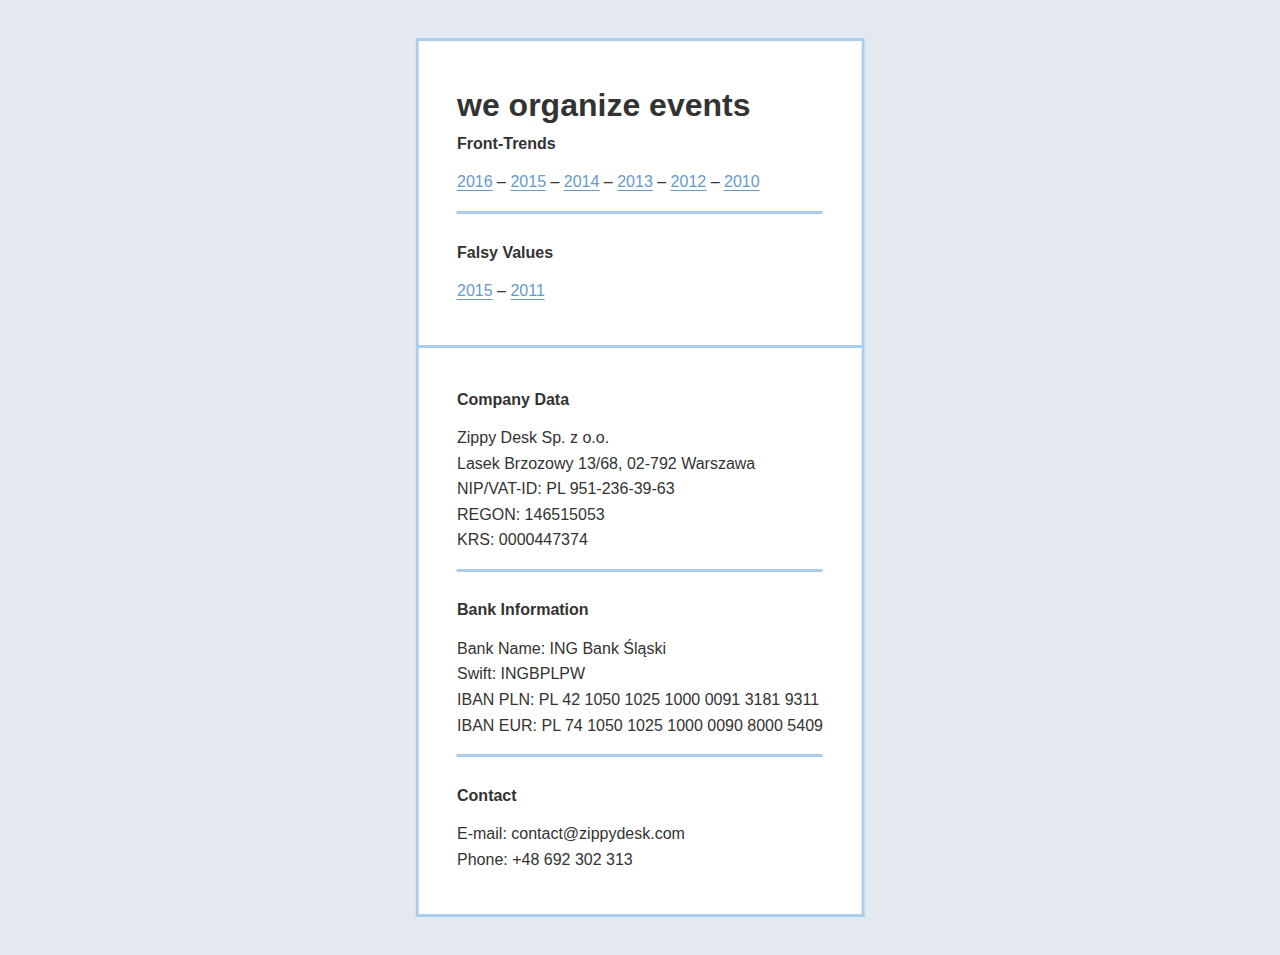
<file: index.html>
<!DOCTYPE html>
<html dir="ltr" lang="en-US">
<head>
    <meta charset="UTF-8" />
    <title>Zippy Desk Sp. z o.o.</title>
    <link rel="canonical" href="http://zippydesk.com/" />
    <link rel="stylesheet" type="text/css" media="all" href="style.css" />
    <link type="text/css" rel="stylesheet" href="https://fast.fonts.net/cssapi/0dd2005d-ee49-45d6-aaf7-ba328eeadfb0.css"/>
</head>
<body>
<div class="container">
    <section class="event-list">
        <h1>we organize events</h1>
        <article>
            <h2>Front-Trends</h2>
            <ul>
                <li><a href="http://2016.front-trends.com/">2016</a></li>
                <li><a href="http://2015.front-trends.com/">2015</a></li>
                <li><a href="http://2014.front-trends.com/">2014</a></li>
                <li><a href="http://2013.front-trends.com/">2013</a></li>
                <li><a href="http://2012.front-trends.com/">2012</a></li>
                <li><a href="http://2010.front-trends.com/">2010</a></li>
            </ul>
        </article>
        <article>
            <h2>Falsy Values</h2>
            <ul>
                <li><a href="https://2015.falsyvalues.com">2015</a></li>
                <li><a href="http://2011.falsyvalues.com">2011</a></li>
            </ul>
        </article>
    </section>
    <section class="company-data">
        <article>
            <h2>Company Data</h2>
            <p>
                Zippy Desk Sp. z o.o.<br/>
                Lasek Brzozowy 13/68, 02-792 Warszawa<br/>
                NIP/VAT-ID: PL 951-236-39-63<br/>
                REGON: 146515053<br/>
                KRS: 0000447374
            </p>
        </article>

        <article>
            <h2>Bank Information</h2>
            <p>
                Bank Name: ING Bank Śląski<br/>
                Swift: INGBPLPW<br/>
                IBAN PLN: PL 42 1050 1025 1000 0091 3181 9311<br/>
                IBAN EUR: PL 74 1050 1025 1000 0090 8000 5409<br/>
            </p>
        </article>

        <article>
            <h2>Contact</h2>
            <p>
                E-mail: contact@zippydesk.com<br/>
                Phone: +48 692 302 313
            </p>
        </article>
    </section>
</div>
</body>
</html>
</file>
<file: style.css>
* {
    box-sizing: border-box;
    margin: 0;
    padding: 0;
    font-size: 16px;
    line-height: 1.6;
}

html, body {
	margin: 0;
	padding: 0;
}

body {
    padding: 2.4em;
	background: #e3e9ef;
	color: #333;
	font-family: "Proxima N W02 Reg", sans-serif;
}

a {
    color: #69c;
    border-bottom: 1px solid #69c;
    text-decoration: none;
}

a:hover,
a:focus,
a:active {
    background-color: #69c;
    color: #fff;
}

.container {
    margin-left: 50%;
    transform: translateX(-50%);
    display: inline-block;
}

section {
    padding: 2.4em 2.4em 1.6em;
    background: #fff;
    border: 3px solid #ace;
}

section:not(:first-of-type) {
    border-top: 0;
}

article:not(:first-of-type) {
    padding-top: 1.6em;
    border-top: 3px solid #ace;
}

h1, h2 {
    font-family: "Proxima N W02 Bold", sans-serif;
}

h1 {
    font-size: 32px;
}

h2 {
    margin: 0 0 .8em 0;
}

ul {
    margin: 0;
    padding: 0;
}

p,
ul {
	margin: 0 0 1em 0;
}

.event-list ul {
    list-style: none;
}

.event-list li {
    display: inline;
}

.event-list li:not(:last-of-type):after {
    content: " – ";
    display: inline;
}
</file>
